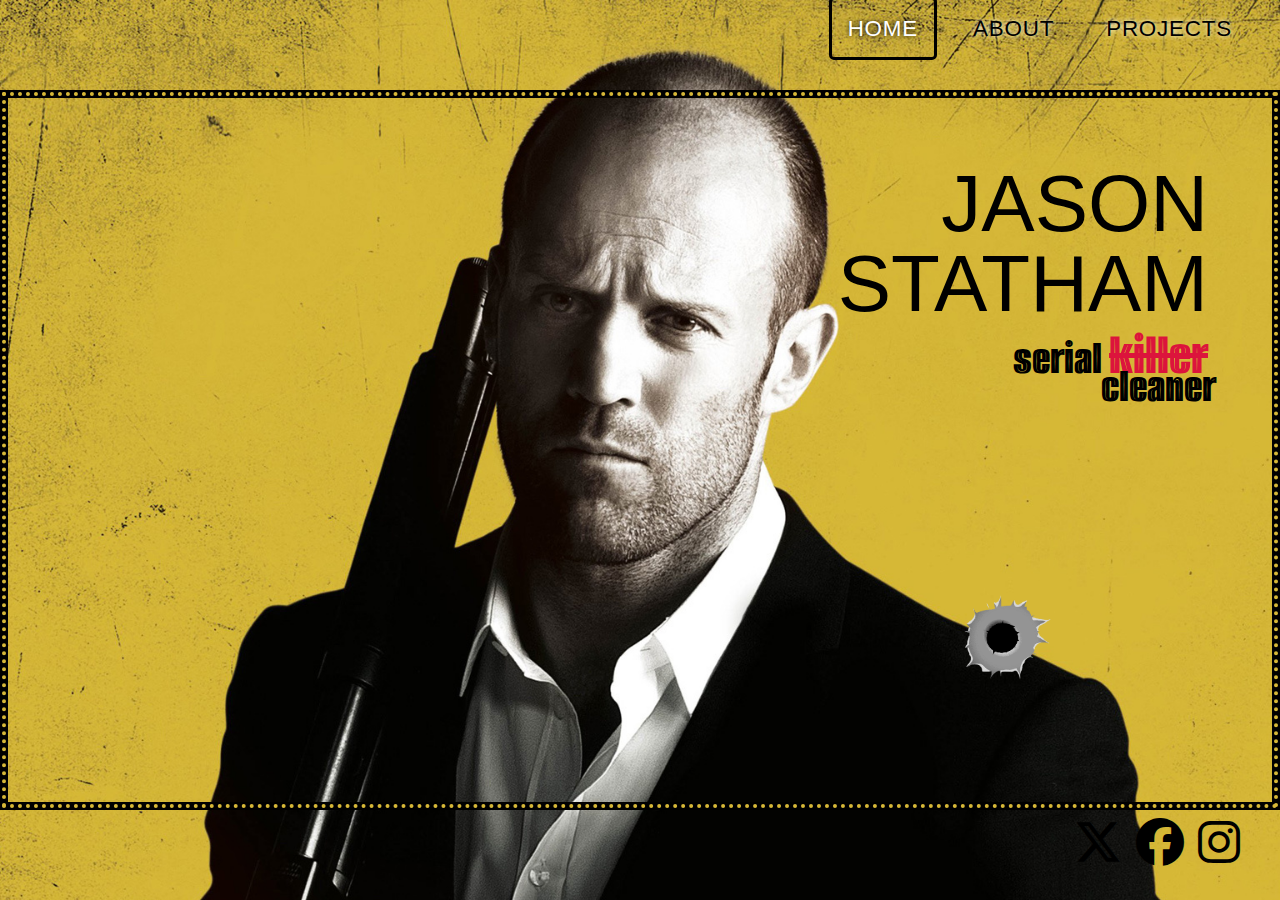
<file: index.html>
<!DOCTYPE html>
<html lang="en">
<head>
    <meta charset="UTF-8">
    <meta name="viewport" content="width=device-width, initial-scale=1.0">
    <title>Jason Statham </title>

    <link rel="stylesheet" href="https://cdnjs.cloudflare.com/ajax/libs/font-awesome/6.4.2/css/all.min.css" integrity="sha512-z3gLpd7yknf1YoNbCzqRKc4qyor8gaKU1qmn+CShxbuBusANI9QpRohGBreCFkKxLhei6S9CQXFEbbKuqLg0DA==" crossorigin="anonymous" referrerpolicy="no-referrer" />

    <link rel="preconnect" href="https://fonts.googleapis.com">
<link rel="preconnect" href="https://fonts.gstatic.com" crossorigin>
<link href="https://fonts.googleapis.com/css2?family=Alumni+Sans+Inline+One:ital@1&display=swap" rel="stylesheet">

    <link rel="stylesheet" href="./css/style.css">
</head>
<body>
    <div class="home-bgImg">

        <nav class="nav">
            <ul class="nav-list">
                <li class="nav-item"><a href="index.html" class="nav-link nav-link-active">HOME</a> </li>
                <li class="nav-item"><a href="about.html" class="nav-link ">ABOUT</a> </li>
                <li class="nav-item"><a href="projects.html" class="nav-link ">PROJECTS</a> </li>
                 
            </ul>
            

        </nav>

        <main class="home">
            <img src="./img/kursun-removebg-preview.png" alt="bullet" class="kursun">
            <h2 class="f-name">jason</h2>
            <h2 class="s-name">statham</h2>
            <h5 class="job1"> Serial <span style="text-decoration: line-through; color: crimson; font-size: larger;">killer</span></h5>
            <h5 class="job2">cleaner</h5>
        </main>

        <footer>
            <div class="icons">
                <a href="https://twitter.com/realjstatham/">
                    <i class="fab fa-x-twitter fa-2x"></i>
                  </a>
                  <a href="https://www.facebook.com/JasonStatham">
                    <i class="fab fa-facebook fa-2x"></i>
                  </a>
                  <a href="https://www.instagram.com/jasonstatham/">
                    <i class="fab fa-instagram fa-2x"></i>
                  </a>
                  
            </div>

        </footer>

    </div>
</body>
</html>
</file>
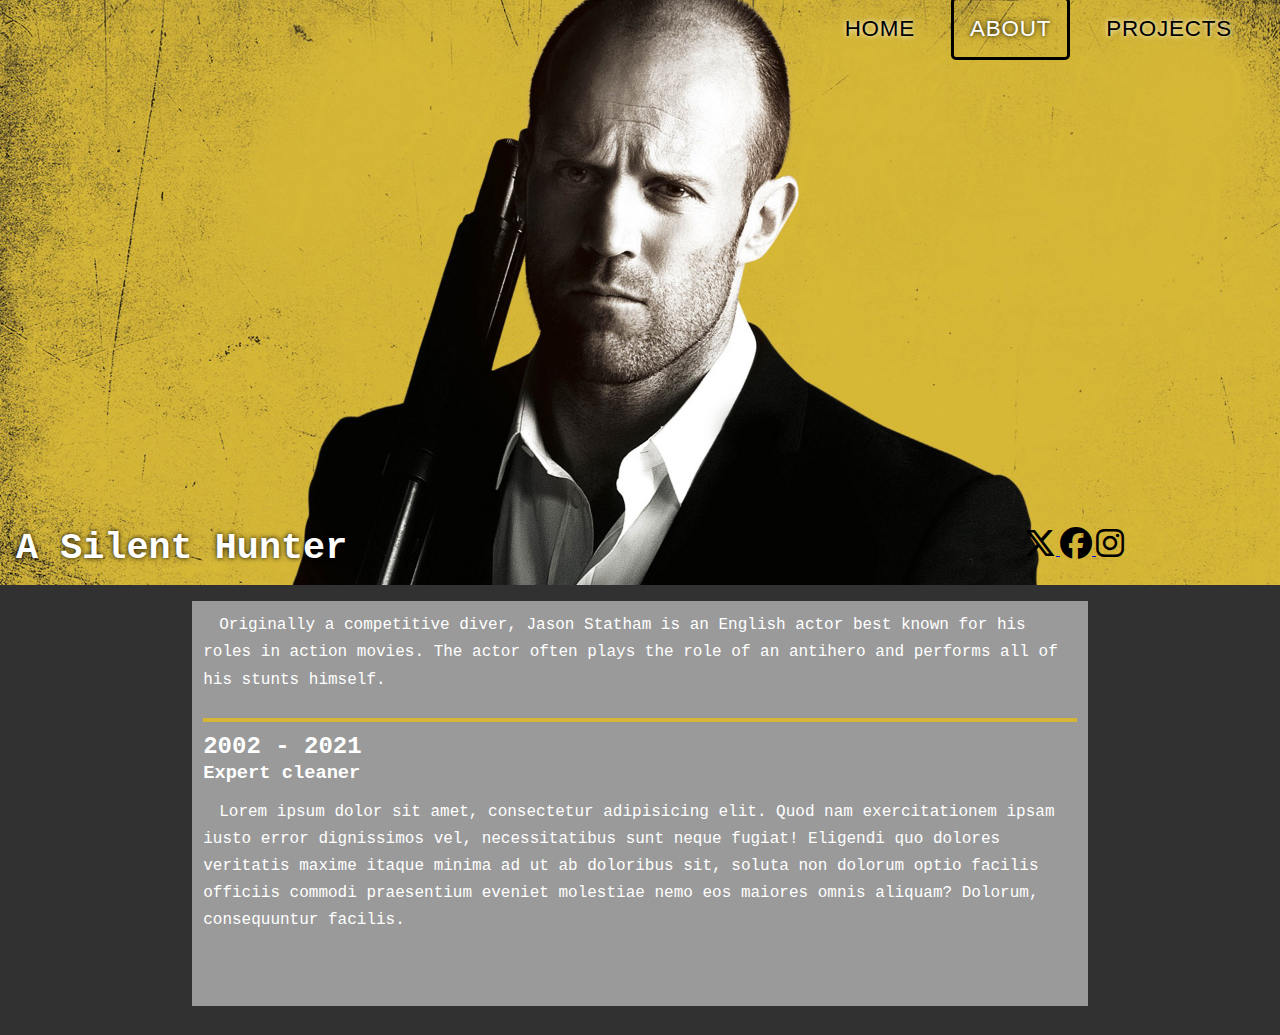
<file: about.html>
<!DOCTYPE html>
<html lang="en">
<head>
    <meta charset="UTF-8">
    <meta name="viewport" content="width=device-width, initial-scale=1.0">
    <title>Jason Statham </title>

    <link rel="stylesheet" href="https://cdnjs.cloudflare.com/ajax/libs/font-awesome/6.4.2/css/all.min.css" integrity="sha512-z3gLpd7yknf1YoNbCzqRKc4qyor8gaKU1qmn+CShxbuBusANI9QpRohGBreCFkKxLhei6S9CQXFEbbKuqLg0DA==" crossorigin="anonymous" referrerpolicy="no-referrer" />

    <link rel="stylesheet" href="./css/style.css">
</head>
<body>
    <div class="about-bgImg">

        <nav class="nav">
            <ul class="nav-list">
                <li class="nav-item"><a href="index.html" class="nav-link ">HOME</a> </li>
                <li class="nav-item"><a href="about.html" class="nav-link nav-link-active">ABOUT</a> </li>
                <li class="nav-item"><a href="projects.html" class="nav-link ">PROJECTS</a> </li>
                
            </ul>            

        </nav>

        <div class="bio">
        <h2>A Silent Hunter</h6>  
          
          <div class="icons">
            <a href="https://twitter.com/realjstatham/">
                <i class="fab fa-x-twitter fa-2x"></i>
              </a>
              <a href="https://www.facebook.com/JasonStatham">
                <i class="fab fa-facebook fa-2x"></i>
              </a>
              <a href="https://www.instagram.com/jasonstatham/">
                <i class="fab fa-instagram fa-2x"></i>
              </a>
              
        </div>
    </div> 
    
    
  </div>  
        
<div class="about-container">
    <div class="about-job">
                <p class="par1">
                  Originally a competitive diver, Jason Statham is an English actor best known for his roles in action movies. The actor often plays the role of an antihero and performs all of his stunts himself.
              </p>
                <h2 class="text-secondary">2002 - 2021</h2>
                <h3>Expert cleaner</h3>
                <p class="par2">
                    Lorem ipsum dolor sit amet, consectetur adipisicing elit. Quod nam exercitationem ipsam iusto error dignissimos vel, necessitatibus sunt neque fugiat! Eligendi quo dolores veritatis maxime itaque minima ad ut ab doloribus sit, soluta non dolorum optio facilis officiis commodi praesentium eveniet molestiae nemo eos maiores omnis aliquam? Dolorum, consequuntur facilis.
                </p>
    </div>
  </div>
          
      



    
</body>
</html>
</file>
<file: css/style.css>
@import url("https://cdnjs.cloudflare.com/ajax/libs/font-awesome/6.4.2/css/all.min.css");
* {
  box-sizing: border-box;
  margin: 0;
  padding: 0;
}

footer {
  height: 10vh;
  display: flex;
  justify-content: end;
}
footer .icons {
  padding-right: 2rem;
  font-size: x-large;
  margin-top: 0.5rem;
}
footer .icons i {
  color: black;
}
footer .icons i:hover {
  color: red;
  transition-duration: 0.3s;
}
footer .icons a {
  margin-right: 0.5rem;
  color: white;
  text-decoration: none;
}
footer .icons a:hover {
  color: red;
}

.nav {
  padding: 1rem;
  list-style-type: none;
  height: 10vh;
}
.nav-list {
  text-align: right;
  transform: scaleY(10px);
  scale: 1.1rem;
}
.nav-item {
  display: inline;
  font-size: 1rem;
  margin-right: 1rem;
  font-weight: 100;
  text-shadow: 0px 0px 5px white;
}
.nav-link {
  padding: 1rem;
  font-size: 1.4rem;
  text-transform: uppercase;
  color: black;
  font-family: Impact, Haettenschweiler, "Arial Narrow Bold", sans-serif;
  letter-spacing: 0.05rem;
  text-decoration: none;
  border-radius: 5px;
  transition: all 0.3s;
}
.nav-link:hover {
  color: red;
}
.nav-link-active {
  border: 3px solid black;
  color: white;
  text-shadow: 0px 0px 5px black;
}

.about-bgImg {
  height: 65vh;
  background-image: url("../img/home.jpg");
  background-position: center center;
  width: 100vw;
  background-size: cover;
  display: flex;
  flex-direction: column;
  justify-content: space-between;
}
.about-bgImg .bio {
  width: 100vw;
  display: flex;
  justify-content: space-between;
}
.about-bgImg .bio .icons {
  width: 20vw;
}
.about-bgImg .bio .icons i {
  color: black;
}
.about-bgImg .bio .icons i:hover {
  color: red;
  transition-duration: 0.3s;
}
.about-bgImg .bio h2 {
  font-size: 2.3rem;
  text-shadow: 0px 0px 5px black;
  padding-bottom: 1rem;
  margin-left: 1rem;
  color: white;
  font-family: "Source Code Pro", "SF Mono", Monaco, Inconsolata, "Fira Mono", "Droid Sans Mono", monospace, monospace;
}

.about-container {
  display: flex;
  width: 100vw;
  height: 50vh;
  margin: auto;
  background-color: rgb(49, 49, 49);
  justify-content: center;
}
.about-container .about-job {
  background-color: #9a9a9a;
  flex-direction: column;
  display: flex;
  align-items: baseline;
  width: 70vw;
  height: 45vh;
  margin-top: 1rem;
  font-family: "Source Code Pro", "SF Mono", Monaco, Inconsolata, "Fira Mono", "Droid Sans Mono", monospace, monospace;
}
.about-container .par1 {
  padding-bottom: 1.5rem;
  justify-content: baseline;
  border-bottom: 4px solid rgb(214, 183, 55);
}
.about-container p {
  text-indent: 1rem;
  margin: 0.7rem;
}
.about-container p, .about-container h2, .about-container h3, .about-container h6 {
  color: white;
  line-height: 1.7rem;
}

.home-bgImg {
  height: 100vh;
  background-image: url("../img/home.jpg");
  background-position: center center;
  width: 100vw;
  background-size: cover;
}

.home {
  height: 80vh;
  outline: 4px dotted rgb(214, 183, 55);
  border: 8px solid black;
  outline-offset: -6px;
  display: flex;
  flex-direction: column;
  position: relative;
}
.home .kursun {
  position: absolute;
  width: 7%;
  right: 220px;
  bottom: 120px;
}
.home .f-name, .home .s-name {
  position: absolute;
  top: 60px;
  right: 4rem;
  text-align: right;
  font-family: Impact, Haettenschweiler, "Arial Narrow Bold", sans-serif;
  font-size: 5rem;
  font-weight: 100;
  text-transform: uppercase;
}
.home .s-name {
  top: 140px;
}
.home .job2, .home .job1 {
  position: absolute;
  top: 260px;
  right: 3.5rem;
  font-size: 3rem;
  text-transform: lowercase;
  font-family: "Alumni Sans Inline One", sans-serif;
  font-weight: 100;
}
.home .job1 {
  top: 220px;
  right: 4rem;
  color: black;
  margin-top: 0.2rem;
}

.projects-bgImg {
  height: 65vh;
  background-image: url("../img/home.jpg");
  background-position: center center;
  width: 100vw;
  background-size: cover;
  display: flex;
  flex-direction: column;
  justify-content: space-between;
}
.projects-bgImg .bio {
  width: 100vw;
  display: flex;
  justify-content: space-between;
}
.projects-bgImg .bio .icons {
  width: 20vw;
}
.projects-bgImg .bio .icons i {
  color: black;
}
.projects-bgImg .bio .icons i:hover {
  color: red;
  transition-duration: 0.3s;
}
.projects-bgImg .bio h2 {
  font-size: 2.3rem;
  text-shadow: 0px 0px 5px black;
  padding-bottom: 1rem;
  margin-left: 1rem;
  color: white;
  font-family: "Source Code Pro", "SF Mono", Monaco, Inconsolata, "Fira Mono", "Droid Sans Mono", monospace, monospace;
}

.projects {
  display: flex;
  justify-content: center;
  width: 100vw;
  background-color: rgba(0, 0, 0, 0.8);
}
.projects .films {
  width: 40vw;
  border: 1px solid black;
}
.projects .films th, .projects .films td, .projects .films tr {
  padding: 0.7rem;
  font-family: "Source Code Pro", "SF Mono", Monaco, Inconsolata, "Fira Mono", "Droid Sans Mono", monospace, monospace;
  font-weight: 600;
  color: white;
  border: 1px solid black;
}
.projects .films tr:nth-child(odd) {
  background-color: gray;
}
.projects .films tr:nth-child(even) {
  background-color: rgb(214, 183, 55);
}
.projects .films th {
  font-size: larger;
  font-style: italic;
  text-decoration-line: underline;
  border: 1px solid black;
}

/*# sourceMappingURL=style.css.map */
</file>
